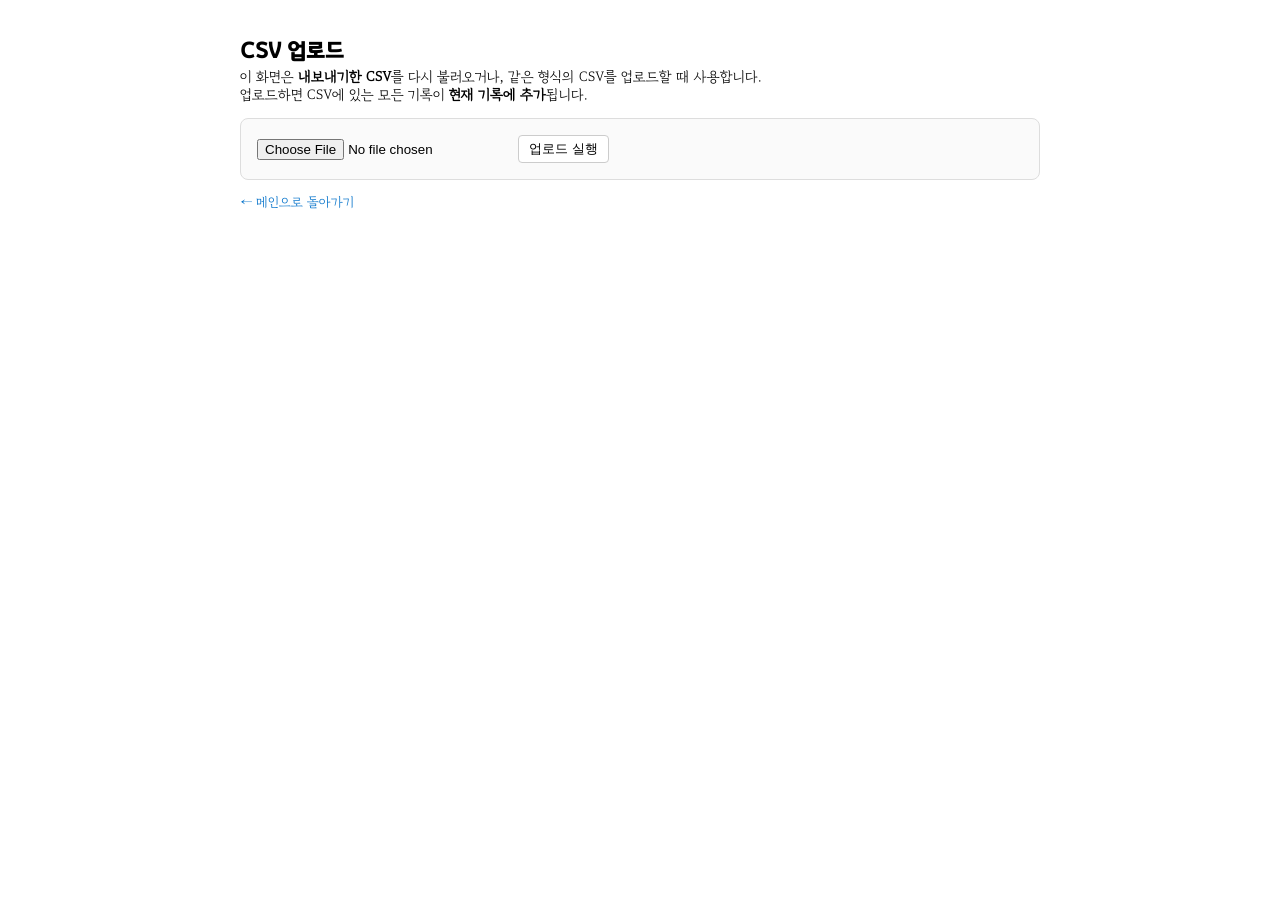
<file: templates/import.html>
<!DOCTYPE html>
<html lang="ko">

<head>
  <meta charset="UTF-8">
  <title>CSV 업로드 - {{ club_name }} 마작 레이팅</title>
  <link rel="icon" href="/static/icon.png" type="image/png">
  <link rel="apple-touch-icon" href="/static/icon.png">
  <link rel="icon" type="image/png" sizes="192x192" href="/static/icon.png">
  <link rel="manifest" href="/static/manifest.json">
  <style>
    @font-face {
      font-family: 'GyeonggiBatang';
      src: url('/static/gyeonggi_batang_regular.woff2') format('woff2');
      font-weight: normal;
      font-style: normal;
    }
    @font-face {
      font-family: 'GyeonggiTitle';
      src: url('/static/gyeonggi_title_medium.woff2') format('woff2');
      font-weight: 500;
      font-style: normal;
    }

    body {
      font-family: 'GyeonggiBatang', -apple-system, BlinkMacSystemFont, "Segoe UI", sans-serif;
      max-width: 800px;
      margin: 40px auto;
      padding: 0 16px;
    }

    h1, h2, h3, h4, h5, h6 {
      font-family: 'GyeonggiTitle', -apple-system, sans-serif;
    }

    h1 {
      font-size: 22px;
      margin-bottom: 8px;
    }

    p {
      font-size: 14px;
      margin: 4px 0;
    }

    .upload-box {
      margin-top: 16px;
      padding: 16px;
      border: 1px solid #ddd;
      border-radius: 8px;
      background: #fafafa;
    }

    .upload-box form {
      display: flex;
      align-items: center;
      gap: 8px;
      font-size: 14px;
    }

    .upload-box button {
      font-size: 13px;
      padding: 4px 10px;
      border-radius: 4px;
      border: 1px solid #ccc;
      background: #fff;
      cursor: pointer;
    }

    .upload-box button:hover {
      background: #eee;
    }

    .back-link {
      display: inline-block;
      margin-top: 16px;
      font-size: 13px;
      text-decoration: none;
      color: #0070c9;
    }
  </style>
</head>

<body>
  <h1>CSV 업로드</h1>
  <p>이 화면은 <strong>내보내기한 CSV</strong>를 다시 불러오거나, 같은 형식의 CSV를 업로드할 때 사용합니다.</p>
  <p>업로드하면 CSV에 있는 모든 기록이 <strong>현재 기록에 추가</strong>됩니다.</p>

  <div class="upload-box">
    <form action="/import" method="post" enctype="multipart/form-data">
      <input type="file" name="file" accept=".csv">
      <button type="submit">업로드 실행</button>
    </form>
  </div>

  <a href="/" class="back-link">← 메인으로 돌아가기</a>
</body>

</html>
</file>
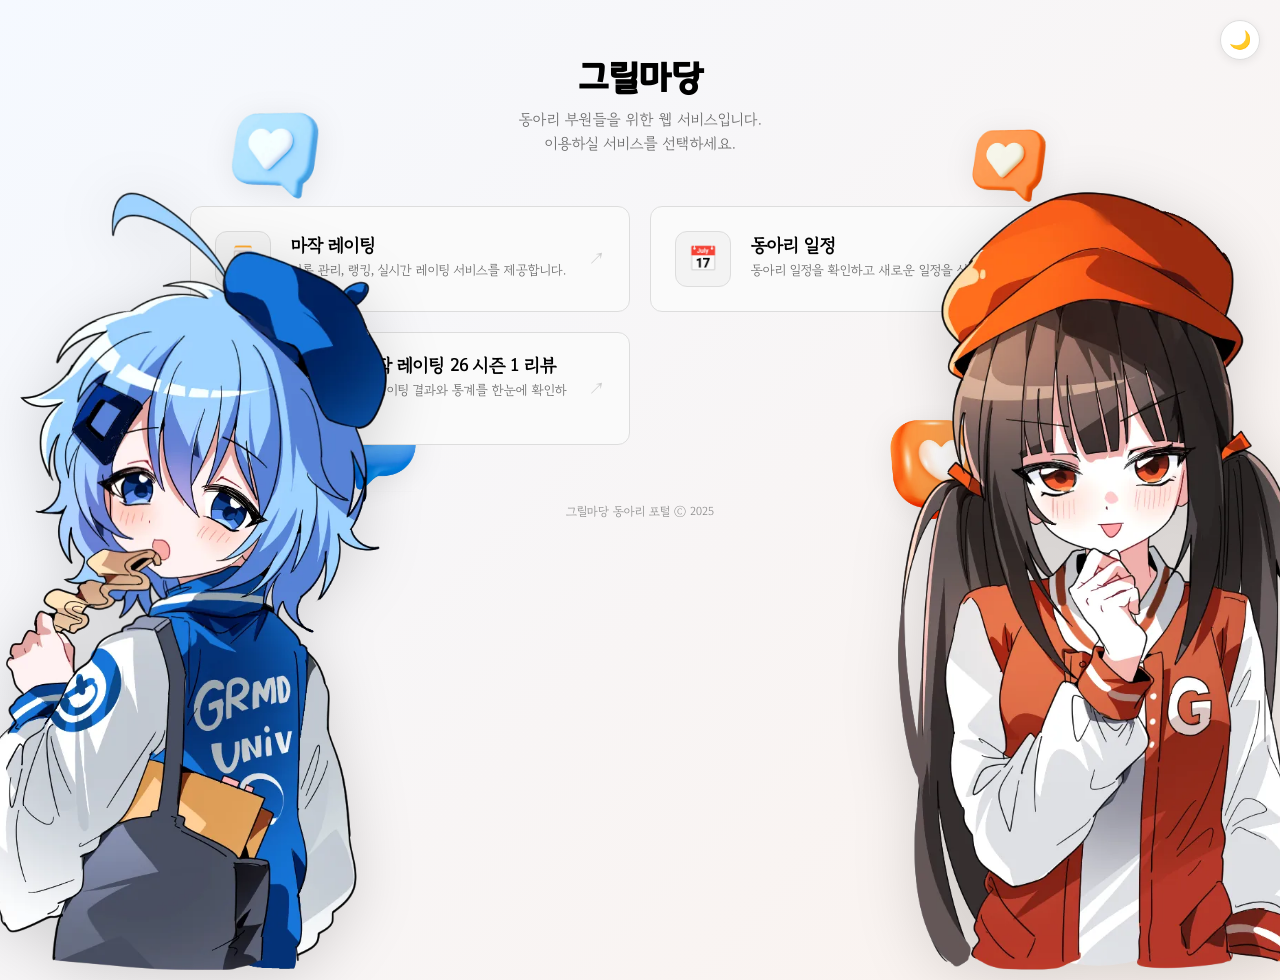
<file: templates/landing.html>
<!DOCTYPE html>
<html lang="ko">

<head>
  <meta charset="UTF-8">
  <meta name="viewport" content="width=device-width, initial-scale=1.0">
  <title>그릴마당</title>
  <meta name="description" content="그릴마당 동아리 사이트">
  <link rel="icon" href="/static/icon.png" type="image/png">
  <link rel="apple-touch-icon" href="/static/icon.png">
  <link rel="icon" type="image/png" sizes="192x192" href="/static/icon.png">
  <link rel="manifest" href="/static/manifest.json">
  <link rel="preload" href="/static/gyeonggi_batang_regular.woff2" as="font" type="font/woff2" crossorigin>
  <link rel="preload" href="/static/gyeonggi_title_medium.woff2" as="font" type="font/woff2" crossorigin>
  <!-- 다크 모드 초기 적용 (깜빡임 방지) -->
  <script>
    (function () {
      try {
        var t = localStorage.getItem('madang-theme');
        if (!t) {
          t = (window.matchMedia && window.matchMedia('(prefers-color-scheme: dark)').matches) ? 'dark' : 'light';
        }
        if (t === 'dark') document.documentElement.setAttribute('data-theme', 'dark');
      } catch (e) {}
    })();
  </script>
  <style>
    @font-face {
      font-family: 'GyeonggiBatang';
      src: url('/static/gyeonggi_batang_regular.woff2') format('woff2');
      font-weight: normal;
      font-style: normal;
      font-display: swap;
    }

    @font-face {
      font-family: 'GyeonggiTitle';
      src: url('/static/gyeonggi_title_medium.woff2') format('woff2');
      font-weight: 500;
      font-style: normal;
      font-display: swap;
    }

    *,
    *::before,
    *::after {
      box-sizing: border-box;
      margin: 0;
      padding: 0;
    }

    body {
      height: 100vh;
      overflow: hidden;
      font-family: 'GyeonggiBatang', system-ui, -apple-system, BlinkMacSystemFont, sans-serif;
      background: linear-gradient(-45deg, #eaf4fc, #fcfcfc, #fcf0e8, #f5f9ff);
      background-size: 400% 400%;
      animation: liquidGradient 15s ease infinite;
      color: #333;
    }

    h1,
    h2,
    h3,
    .logo-title {
      font-family: 'GyeonggiTitle', system-ui, -apple-system, sans-serif;
    }

    @keyframes liquidGradient {
      0% {
        background-position: 0% 50%;
      }

      50% {
        background-position: 100% 50%;
      }

      100% {
        background-position: 0% 50%;
      }
    }

    /* ── Layout ── */
    .page {
      max-width: 1100px;
      margin: 0 auto;
      padding: 60px 20px;
      display: flex;
      flex-direction: column;
      align-items: center;
      position: relative;
      z-index: 10;
    }

    /* ── Header ── */
    .header {
      text-align: center;
      margin-bottom: 50px;
    }

    .header h1 {
      font-size: 36px;
      font-weight: 800;
      color: #000;
      margin-bottom: 12px;
      letter-spacing: -0.01em;
    }

    .header p {
      font-size: 15px;
      color: #666;
      line-height: 1.6;
    }

    /* ── Cards Grid ── */
    .cards-grid {
      display: grid;
      grid-template-columns: repeat(auto-fit, minmax(300px, 1fr));
      gap: 20px;
      width: 100%;
      max-width: 900px;
    }

    .site-card {
      text-decoration: none;
      display: flex;
      gap: 20px;
      background: #fafafa;
      border: 1px solid #ddd;
      border-radius: 12px;
      padding: 24px;
      transition: border-color 0.15s, background 0.15s, transform 0.1s;
      align-items: center;
    }

    .site-card:hover {
      border-color: #4f7dff;
      background: #fdfdfd;
      transform: translateY(-2px);
    }

    .card-icon {
      width: 56px;
      height: 56px;
      border-radius: 12px;
      background: #f3f3f3;
      display: flex;
      align-items: center;
      justify-content: center;
      font-size: 24px;
      border: 1px solid #ddd;
    }

    .card-content {
      flex: 1;
    }

    .card-title {
      font-size: 18px;
      font-weight: 700;
      color: #000;
      margin-bottom: 6px;
    }

    .card-desc {
      font-size: 13px;
      color: #666;
      line-height: 1.5;
    }

    .card-arrow {
      font-size: 18px;
      color: #ccc;
    }

    .site-card:hover .card-arrow {
      color: #4f7dff;
    }

    /* ── Footer ── */
    .footer {
      margin-top: 60px;
      text-align: center;
      color: #888;
      font-size: 12px;
    }

    @media (max-width: 600px) {
      .header {
        margin-bottom: 25px;
      }

      .header h1 {
        font-size: 28px; /* 24px -> 28px */
      }

      .header p {
        font-size: 14.5px; /* 13px -> 14.5px */
      }

      .page {
        padding: 30px 15px;
      }

      .site-card {
        padding: 16px;
        gap: 12px;
        flex-direction: row;
        /* 모바일에서도 가로 배치 유지하여 공간 절약 */
        text-align: left;
      }

      .card-icon {
        width: 44px;
        height: 44px;
        font-size: 20px;
      }

      .card-title {
        font-size: 17px; /* 16px -> 17px */
        margin-bottom: 2px;
      }

      .card-desc {
        font-size: 12.5px; /* 11px -> 12.5px */
      }

      .card-arrow {
        display: none;
      }

      /* 화살표 제거하여 공간 확보 */

      .cards-grid {
        gap: 12px;
      }

      .footer {
        margin-top: 30px;
      }
    }

    body {
      animation: slideDownEnter 0.3s cubic-bezier(0.2, 0.8, 0.2, 1) forwards;
    }

    @keyframes slideDownEnter {
      0% {
        transform: translateY(-30px);
        opacity: 0;
      }

      100% {
        transform: translateY(0);
        opacity: 1;
      }
    }

    /* ── Standing Character Images ── */
    /* ── Distributed Parallax Wrappers ── */
    .p-item {
      position: fixed;
      pointer-events: none;
      z-index: 10;
      transition: transform 0.25s cubic-bezier(0.23, 1, 0.32, 1);
    }

    .p-item img {
      pointer-events: auto;
    }

    .p-left-char {
      bottom: -80px;
      left: -3vw;
      z-index: 12;
    }

    .p-right-char {
      bottom: -80px;
      right: -3vw;
      z-index: 12;
    }

    @media (max-width: 1200px) {
      .p-left-char {
        left: -2vw;
        bottom: -120px;
      }

      .p-right-char {
        right: -2vw;
        bottom: -120px;
      }
    }

    @media (max-width: 800px) {
      .p-left-char {
        left: -8vw;
        bottom: -5vh;
      }

      .p-right-char {
        right: -8vw;
        bottom: -5vh;
      }

      .standing-char {
        height: 45vh !important;
        opacity: 1 !important;
      }

      .decor-item {
        display: none;
      }

      /* 복잡한 장식은 모바일에서 숨김 */
    }

    /* ── Standing Character Images ── */
    .standing-char {
      height: 88vh;
      opacity: 1;
      cursor: pointer;
      mix-blend-mode: multiply;
      transition: opacity 0.3s ease;
      user-select: none;
      -webkit-user-drag: none;
      filter: drop-shadow(0 10px 30px rgba(0, 0, 0, 0.15));
    }

    @media (max-width: 1200px) {
      .standing-char {
        height: 65vh;
        opacity: 1;
      }
    }

    /* 클릭 시 "뽈롱" 애니메이션 */
    .char-pop {
      animation: charPop 0.4s cubic-bezier(0.175, 0.885, 0.32, 1.275) !important;
    }

    @keyframes charPop {
      0% {
        transform: scale(1);
      }

      30% {
        transform: scale(0.9, 1.1) translateY(-20px);
      }

      50% {
        transform: scale(1.05, 0.95);
      }

      100% {
        transform: scale(1);
      }
    }

    /* ── Floating Animations ── */
    .char-left {
      animation: floatLeft 6s ease-in-out infinite;
    }

    .char-right {
      animation: floatRight 6.5s ease-in-out infinite;
    }

    @keyframes floatLeft {

      0%,
      100% {
        transform: translateY(0);
      }

      50% {
        transform: translateY(-8px);
      }
    }

    @keyframes floatRight {

      0%,
      100% {
        transform: translateY(0);
      }

      50% {
        transform: translateY(-10px);
      }
    }

    /* 클릭 파티클 이펙트 */
    .click-particle {
      position: fixed;
      width: 10px;
      height: 10px;
      border-radius: 50%;
      pointer-events: none;
      z-index: 9999;
      animation: particleOut 0.6s ease-out forwards;
    }

    @keyframes particleOut {
      0% {
        transform: translate(0, 0) scale(1);
        opacity: 1;
      }

      100% {
        transform: translate(var(--dx), var(--dy)) scale(0);
        opacity: 0;
      }
    }

    /* ── Decorative Floating Items ── */
    .p-blue-1 {
      top: 12%;
      left: 18%;
      z-index: 1;
    }

    .p-blue-2 {
      bottom: 45%;
      left: 24%;
      z-index: 1;
    }

    .p-orange-1 {
      top: 14%;
      right: 18%;
      z-index: 1;
    }

    .p-orange-2 {
      bottom: 42%;
      right: 23%;
      z-index: 1;
    }

    .decor-item {
      pointer-events: none;
      opacity: 1;
      filter: drop-shadow(0 5px 15px rgba(0, 0, 0, 0.08));
      mix-blend-mode: normal;
    }

    .decor-blue-1 {
      width: 90px;
      animation: floatDecorFlip 8s ease-in-out infinite;
    }

    .decor-blue-2 {
      width: 110px;
      animation: floatDecor 10s ease-in-out infinite reverse;
    }

    .decor-orange-1 {
      width: 80px;
      animation: floatDecor 9s ease-in-out infinite;
    }

    .decor-orange-2 {
      width: 100px;
      animation: floatDecorFlip 11s ease-in-out infinite reverse;
    }

    /* ── Parallax Wrapper 제거됨 (개별 처리로 변경) ── */

    @keyframes floatDecor {

      0%,
      100% {
        transform: translate(0, 0) rotate(0deg);
      }

      33% {
        transform: translate(10px, -15px) rotate(2deg);
      }

      66% {
        transform: translate(-10px, 10px) rotate(-2deg);
      }
    }

    /* 좌우 반전된 요소들을 위한 별도 애니메이션 */
    @keyframes floatDecorFlip {

      0%,
      100% {
        transform: scaleX(-1) translate(0, 0) rotate(0deg);
      }

      33% {
        transform: scaleX(-1) translate(-10px, -15px) rotate(-2deg);
      }

      66% {
        transform: scaleX(-1) translate(10px, 10px) rotate(2deg);
      }
    }

    /* ── Page Transition Exit ── */
    .slide-up-exit {
      transform: translateY(-30px) scale(0.98);
      opacity: 0 !important;
      pointer-events: none;
    }

    /* ── 다크 모드 토글 버튼 ── */
    .theme-toggle-btn {
      position: fixed;
      top: 20px;
      right: 20px;
      z-index: 100;
      width: 40px;
      height: 40px;
      border-radius: 50%;
      border: 1px solid #ddd;
      background: #fff;
      font-size: 18px;
      display: flex;
      align-items: center;
      justify-content: center;
      cursor: pointer;
      box-shadow: 0 2px 10px rgba(0, 0, 0, 0.08);
      transition: background 0.2s, transform 0.15s, box-shadow 0.2s;
    }

    .theme-toggle-btn:hover {
      transform: translateY(-2px);
      box-shadow: 0 4px 16px rgba(0, 0, 0, 0.12);
    }

    /* ── 다크 모드 ── */
    html,
    body {
      transition: background-color 0.25s ease, color 0.25s ease;
    }

    html[data-theme="dark"] body {
      background: linear-gradient(-45deg, #10151f, #05070a, #150f08, #0a0d16);
      background-size: 400% 400%;
      color: #d9dce2;
      color-scheme: dark;
    }

    html[data-theme="dark"] .header h1 {
      color: #f0f1f3;
    }

    html[data-theme="dark"] .header p {
      color: #b7bcc4;
    }

    html[data-theme="dark"] .site-card {
      background: #1b1e24;
      border-color: #33383f;
    }

    html[data-theme="dark"] .site-card:hover {
      border-color: #5b8bff;
      background: #20242c;
    }

    html[data-theme="dark"] .card-icon {
      background: #22262d;
      border-color: #33383f;
    }

    html[data-theme="dark"] .card-title {
      color: #f0f1f3;
    }

    html[data-theme="dark"] .card-desc {
      color: #b7bcc4;
    }

    html[data-theme="dark"] .card-arrow {
      color: #5a5f68;
    }

    html[data-theme="dark"] .site-card:hover .card-arrow {
      color: #5b8bff;
    }

    html[data-theme="dark"] .footer {
      color: #7d828a;
    }

    html[data-theme="dark"] .theme-toggle-btn {
      background: #1b1e24;
      border-color: #33383f;
      color: #dfe2e6;
    }

    /* 캐릭터/장식 이미지는 white-bg multiply 트릭이라 어두운 배경에서 부드러운 광원으로 보정 */
    html[data-theme="dark"] .p-item::before {
      content: '';
      position: absolute;
      inset: 0;
      background: radial-gradient(ellipse 60% 65% at 50% 50%, rgba(255, 255, 255, 0.5) 0%, rgba(255, 255, 255, 0) 72%);
      filter: blur(18px);
      z-index: -1;
      pointer-events: none;
    }
  </style>
</head>

<body>

  <button id="theme-toggle" class="theme-toggle-btn" type="button" aria-label="다크 모드 전환">🌙</button>

  <div class="page">
    <header class="header">
      <h1>그릴마당</h1>
      <p>동아리 부원들을 위한 웹 서비스입니다.<br>이용하실 서비스를 선택하세요.</p>
    </header>

    <div class="cards-grid">
      <!-- 마작 레이팅 시스템 -->
      <a href="/mahjong_rating" class="site-card">
        <div class="card-icon">🀄</div>
        <div class="card-content">
          <div class="card-title">마작 레이팅</div>
          <div class="card-desc">기록 관리, 랭킹, 실시간 레이팅 서비스를 제공합니다.</div>
        </div>
        <div class="card-arrow">↗</div>
      </a>

      <!-- 동아리 일정 관리 시스템 -->
      <a href="/schedule" class="site-card">
        <div class="card-icon">📅</div>
        <div class="card-content">
          <div class="card-title">동아리 일정</div>
          <div class="card-desc">동아리 일정을 확인하고 새로운 일정을 신청하세요.</div>
        </div>
        <div class="card-arrow">↗</div>
      </a>

      <!-- 26 시즌 1 리뷰 -->
      <a href="/s1_review/" class="site-card">
        <div class="card-icon">📊</div>
        <div class="card-content">
          <div class="card-title">그릴마당 마작 레이팅 26 시즌 1 리뷰</div>
          <div class="card-desc">26 시즌 1 마작 레이팅 결과와 통계를 한눈에 확인하세요.</div>
        </div>
        <div class="card-arrow">↗</div>
      </a>
    </div>

    <footer class="footer">
      <p>그릴마당 동아리 포털 &copy; 2025</p>
    </footer>
  </div>

  <!-- Distributed Parallax Items (각기 다른 Depth 가중치 부여) -->
  <div class="p-item p-left-char" data-depth="1.0">
    <img src="/static/left_char.webp" class="standing-char char-left" alt="좌측 캐릭터">
  </div>
  <div class="p-item p-right-char" data-depth="1.0">
    <img src="/static/right_char.webp" class="standing-char char-right" alt="우측 캐릭터">
  </div>

  <div class="p-item p-blue-1" data-depth="0.7">
    <img src="/static/blue_1.webp" class="decor-item decor-blue-1" alt="장식">
  </div>
  <div class="p-item p-blue-2" data-depth="0.4">
    <img src="/static/blue_2.webp" class="decor-item decor-blue-2" alt="장식">
  </div>
  <div class="p-item p-orange-1" data-depth="0.7">
    <img src="/static/orange_1.webp" class="decor-item decor-orange-1" alt="장식">
  </div>
  <div class="p-item p-orange-2" data-depth="0.4">
    <img src="/static/orange_2.webp" class="decor-item decor-orange-2" alt="장식">
  </div>

  <script>
    // 다크 모드 토글
    (function () {
      const THEME_KEY = 'madang-theme';
      function setTheme(theme) {
        if (theme === 'dark') {
          document.documentElement.setAttribute('data-theme', 'dark');
        } else {
          document.documentElement.removeAttribute('data-theme');
        }
        localStorage.setItem(THEME_KEY, theme);
        const btn = document.getElementById('theme-toggle');
        if (btn) btn.textContent = theme === 'dark' ? '☀️' : '🌙';
      }
      const btn = document.getElementById('theme-toggle');
      if (btn) {
        btn.textContent = document.documentElement.getAttribute('data-theme') === 'dark' ? '☀️' : '🌙';
        btn.addEventListener('click', function () {
          const isDark = document.documentElement.getAttribute('data-theme') === 'dark';
          setTheme(isDark ? 'light' : 'dark');
        });
      }
    })();

    document.querySelectorAll('.site-card').forEach(card => {
      card.addEventListener('click', function (e) {
        const target = this.getAttribute('href');
        if (target && target.startsWith('/')) {
          e.preventDefault();
          document.querySelector('.page').style.transition = 'transform 0.25s cubic-bezier(0.7, 0, 0.2, 1), opacity 0.2s ease';
          document.querySelector('.page').classList.add('slide-up-exit');

          document.querySelectorAll('.standing-char').forEach(char => {
            char.style.transition = 'transform 0.25s cubic-bezier(0.7, 0, 0.2, 1), opacity 0.2s ease';
            char.classList.add('slide-up-exit');
          });

          setTimeout(() => { window.location.href = target; }, 230);
        }
      });
    });

    // 캐릭터 클릭 인터랙션
    document.querySelectorAll('.standing-char').forEach(char => {
      char.addEventListener('click', function (e) {
        // 애니메이션 중복 방지 및 실행
        this.classList.remove('char-pop');
        void this.offsetWidth; // reflow
        this.classList.add('char-pop');

        // 파티클 생성
        const colors = this.classList.contains('char-left')
          ? ['#add8e6', '#87ceeb', '#b0c4de', '#ffffff'] // 파랑 캐릭터용 파티클
          : ['#ffb347', '#ffcc33', '#ffe5b4', '#ffffff']; // 주황 캐릭터용 파티클

        for (let i = 0; i < 12; i++) {
          createParticle(e.clientX, e.clientY, colors);
        }
      });
    });

    function createParticle(x, y, colors) {
      const p = document.createElement('div');
      p.className = 'click-particle';

      const color = colors[Math.floor(Math.random() * colors.length)];
      p.style.backgroundColor = color;
      p.style.left = x + 'px';
      p.style.top = y + 'px';

      // 랜덤 방향 및 거리
      const angle = Math.random() * Math.PI * 2;
      const dist = 50 + Math.random() * 100;
      p.style.setProperty('--dx', Math.cos(angle) * dist + 'px');
      p.style.setProperty('--dy', Math.sin(angle) * dist + 'px');

      document.body.appendChild(p);
      setTimeout(() => p.remove(), 600);
    }

    const pItems = document.querySelectorAll('.p-item');
    
    // 아이템 각각의 위치를 기반으로 독립적인 패럴랙스 계산 (모바일에서는 비활성화)
    document.addEventListener('mousemove', (e) => {
      if (window.innerWidth <= 800) return;
      
      pItems.forEach(item => {
        const rect = item.getBoundingClientRect();
        const centerX = rect.left + rect.width / 2;
        const centerY = rect.top + rect.height / 2;
        
        // 해당 아이템의 중심으로부터 마우스의 상대 거리 계산 (-1 ~ 1 범위)
        let dx = (e.clientX - centerX) / (window.innerWidth / 2);
        let dy = (e.clientY - centerY) / (window.innerHeight / 2);
        
        // 임계값 제한
        dx = Math.max(-1, Math.min(1, dx));
        dy = Math.max(-1, Math.min(1, dy));

        // Math.sin으로 중앙(아이템 중심)에서 변화가 크고 멀어질수록 완만한 "볼록한" 물리 효과
        const curvedX = Math.sin(dx * Math.PI / 2);
        const curvedY = Math.sin(dy * Math.PI / 2);

        const depth = parseFloat(item.dataset.depth || 1.0);
        
        // 개별 계산된 값을 기반으로 변위 적용 (회전 제거)
        const moveX = curvedX * -30 * depth; 
        const moveY = curvedY * -20 * depth; 
        
        item.style.transform = `translate(${moveX}px, ${moveY}px)`;
      });
    });
  </script>
</body>

</html>

</html>
</file>
